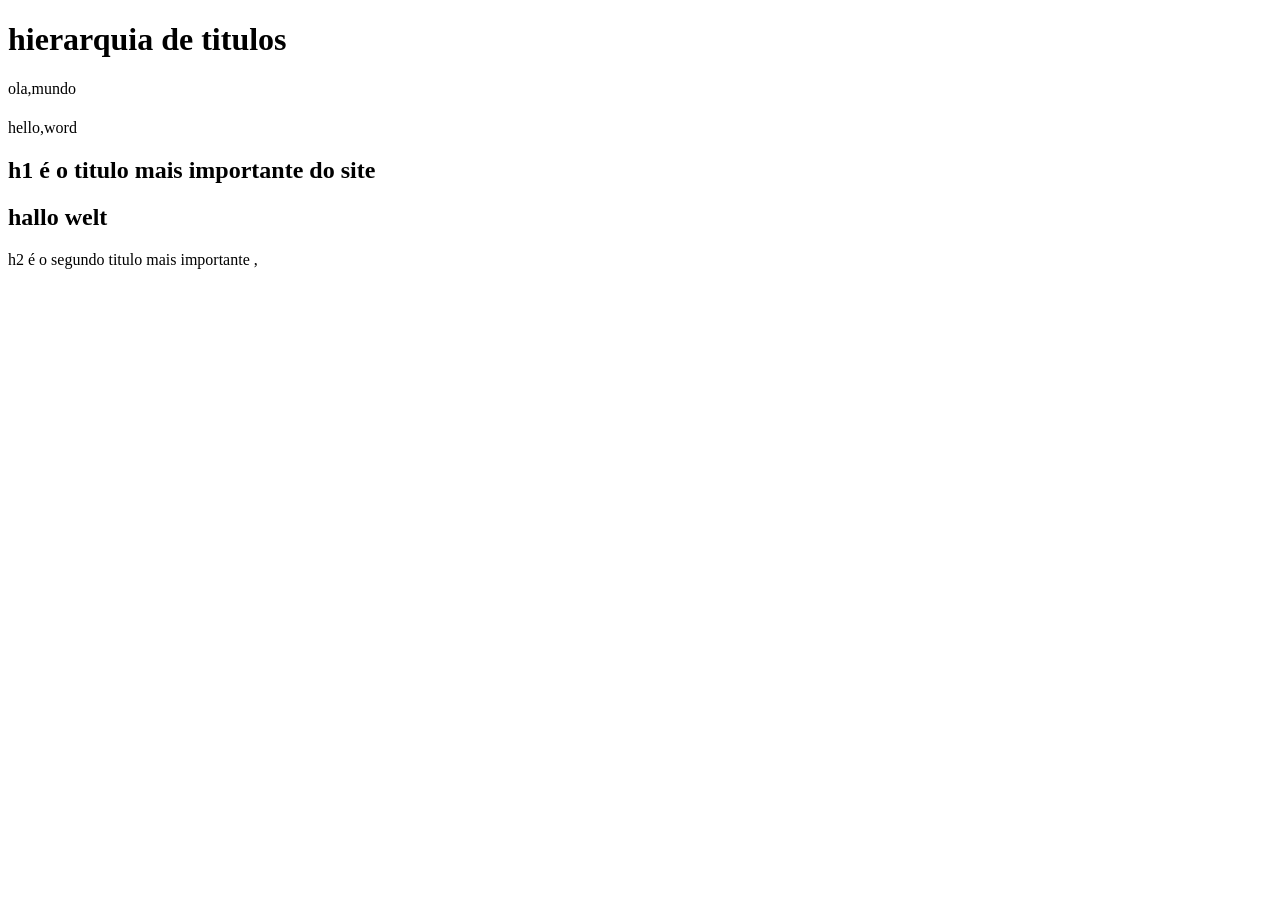
<file: aula1/index.html>
<!DOCTYPE html>
<html lang="pt-br">
<head>
    <meta charset="UTF-8">
    <meta name="viewport" content="width=device-width, initial-scale=1.0">
    <title>Document</title>
</head>
<body>
<h1> hierarquia de titulos</h1> 


</h1>ola,mundo<h1>
</h2>hello,word<h2>
<span> h1 é o titulo mais importante do site</span>
 <h2>hallo welt</h4>
 </span>h2 é o segundo titulo mais importante</span>
 ,<p></p>
</file>
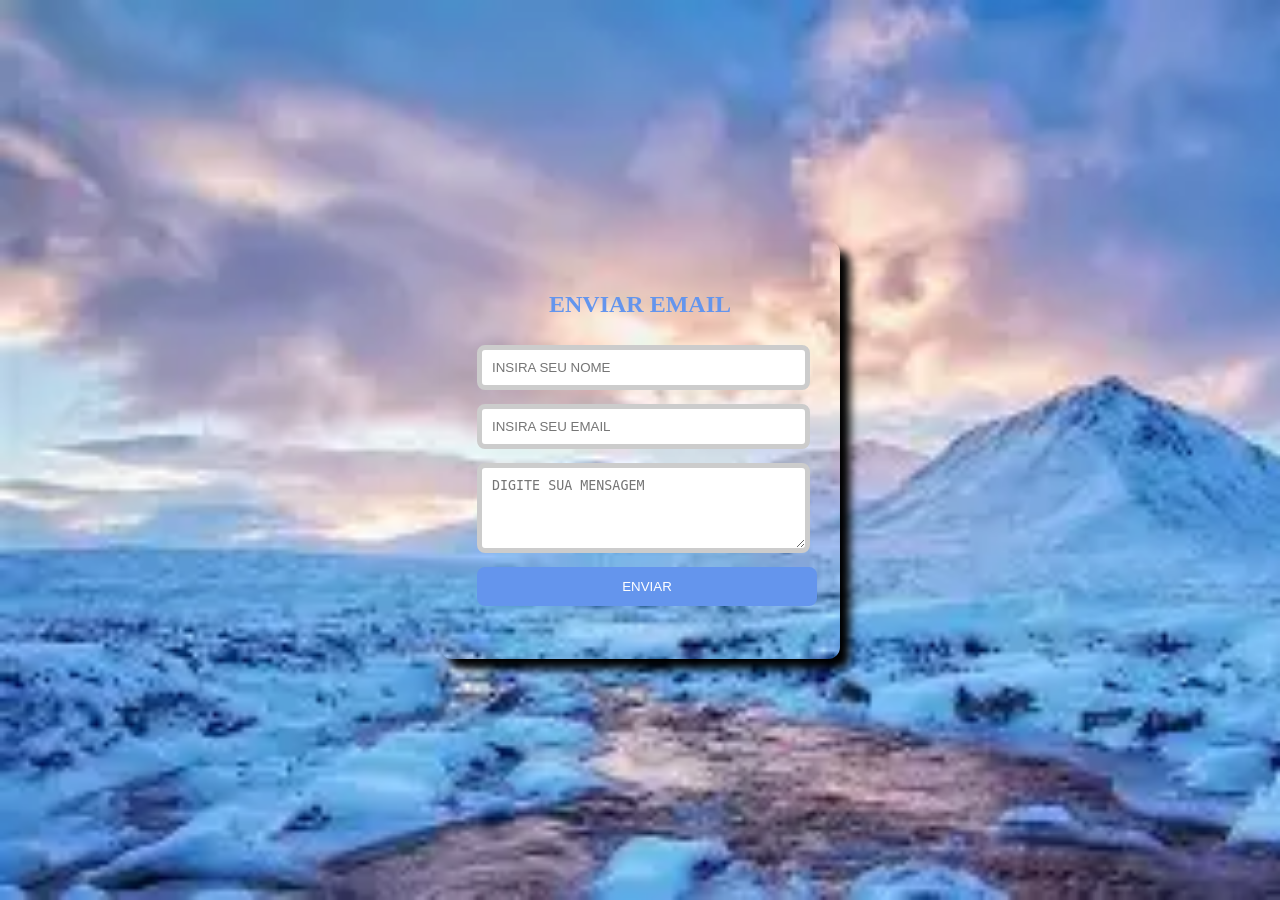
<file: FORMULARIO/INDEX.HTML>
<HTML lang="PT-BR">
<HEAD>
    <title>FORMULÁRIO DE CONTATO</title>
<LINK REL="STYLESHEET" : href="ESTILO.CSS">
</HEAD>
<body>
        
         
        <DIV CLASS="PAINEL">
         <H2>ENVIAR EMAIL</H2>
 <form action="MAILTO:osnir.3976@aluno.pr.senac.br"method="post"ectype="text/plain">
        <INPUT TYPE="TEXT"NAME="NOME" placeholder="INSIRA SEU NOME">
        <INPUt TYPE="EMAIL"NOME="EMAIL"placeholder="INSIRA SEU EMAIL">
        <TEXtarea NOME="MENSAGEM"ROWS='4'placeholder="DIGITE SUA MENSAGEM"></TEXtarea></TEXtarea>
        <button TYPE="SUBMIT"> ENVIAR </button>

 </form>
    </DIV>
</body>

</HTML>
</file>
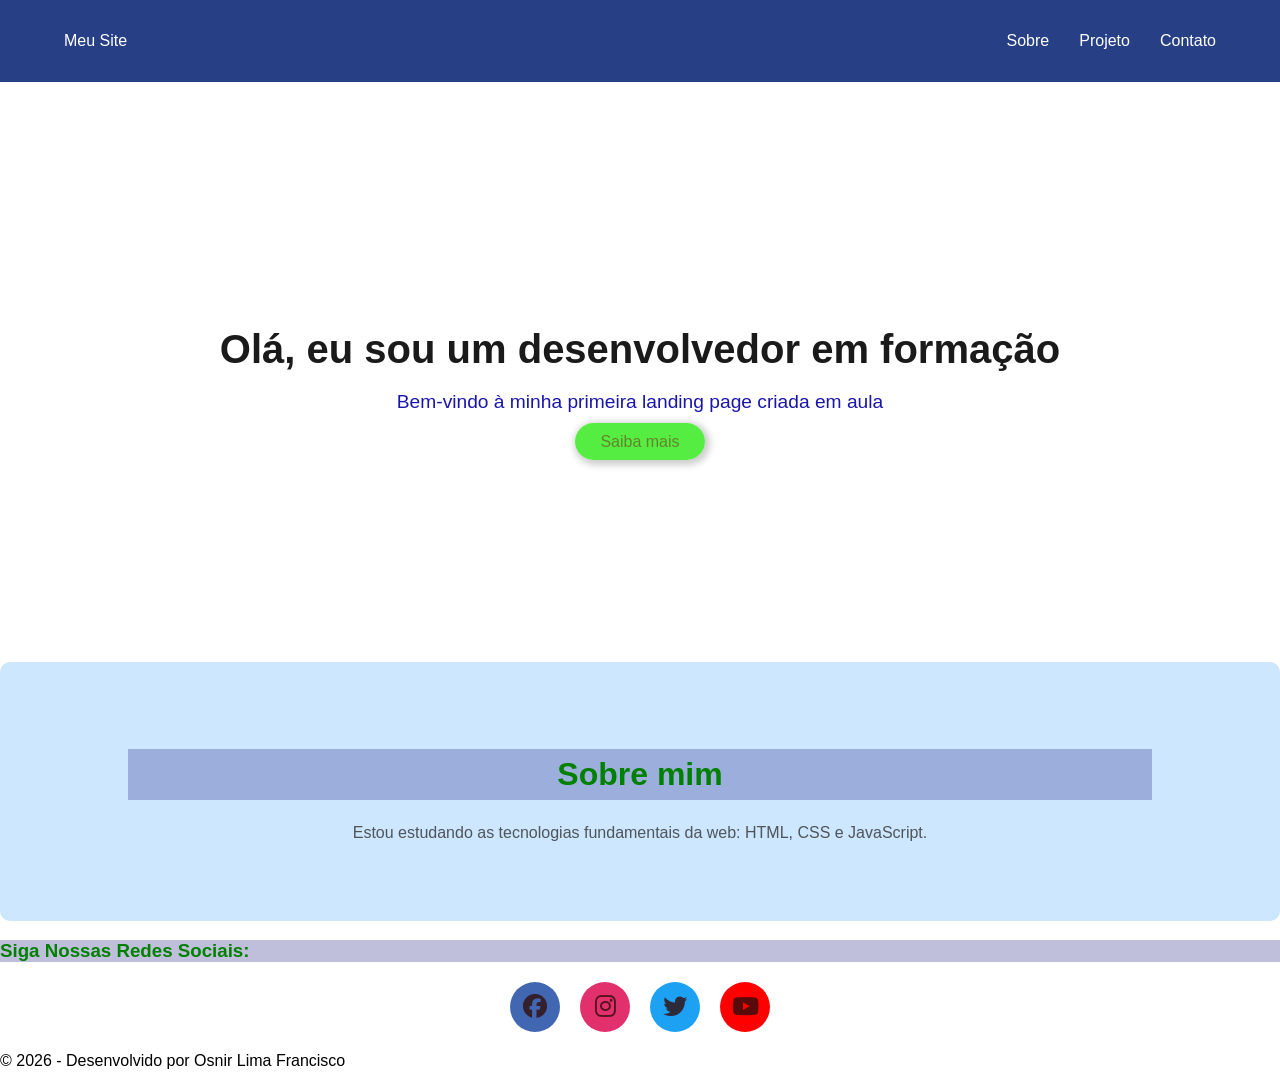
<file: meu primeiro site/index.html>
<!DOCTYPE html>
<html lang="pt-br">
<head>
    <meta charset="UTF-8">
    <meta name="viewport" content="width=device-width, initial-scale=1.0">
    <title>Meu Site</title>
    <link rel="stylesheet" href="estilo.css">
    <link rel="stylesheet" href="https://cdnjs.cloudflare.com/ajax/libs/font-awesome/6.5.0/css/all.min.css">
    <style>
      
    </style>
</head>
<body>
    <header>
        <nav>
            <div class="logo">Meu Site</div>
            <ul>
                <li><a href="#sobre">Sobre</a></li>
                <li><a href="#projeto">Projeto</a></li>
                <li><a href="#contato">Contato</a></li>
            </ul>
        </nav>
    </header>

    <main> 
        <section id="hero">
            <div class="hero-content">
                <h1>Olá, eu sou um desenvolvedor em formação</h1>
                <p>Bem-vindo à minha primeira landing page criada em aula</p>
                <a class="btn" href="#">Saiba mais</a>
            </div>
        </section>

        <section id="sobre">
            <h2>Sobre mim</h2>
            <p>Estou estudando as tecnologias fundamentais da web: HTML, CSS e JavaScript.</p>
        </section>
    </main>
    <section class redes>
   <p> <h3><b>Siga Nossas Redes Sociais:</b></h3></p>
        <div class="social-icons">
    <a class="facebook" href="#"><i class="fab fa-facebook"></i></a>
    <a class="instagram" href="#"><i class="fab fa-instagram"></i></a>
    <a class="twitter" href="#"><i class="fab fa-twitter"></i></a>
    <a class="youtube" href="#"><i class="fab fa-youtube"></i></a>
    
</div>



    </section>
    <footer>
        
        <p>&copy; 2026 - Desenvolvido por Osnir Lima Francisco</p>
    </footer>
</body>
</html>
</file>
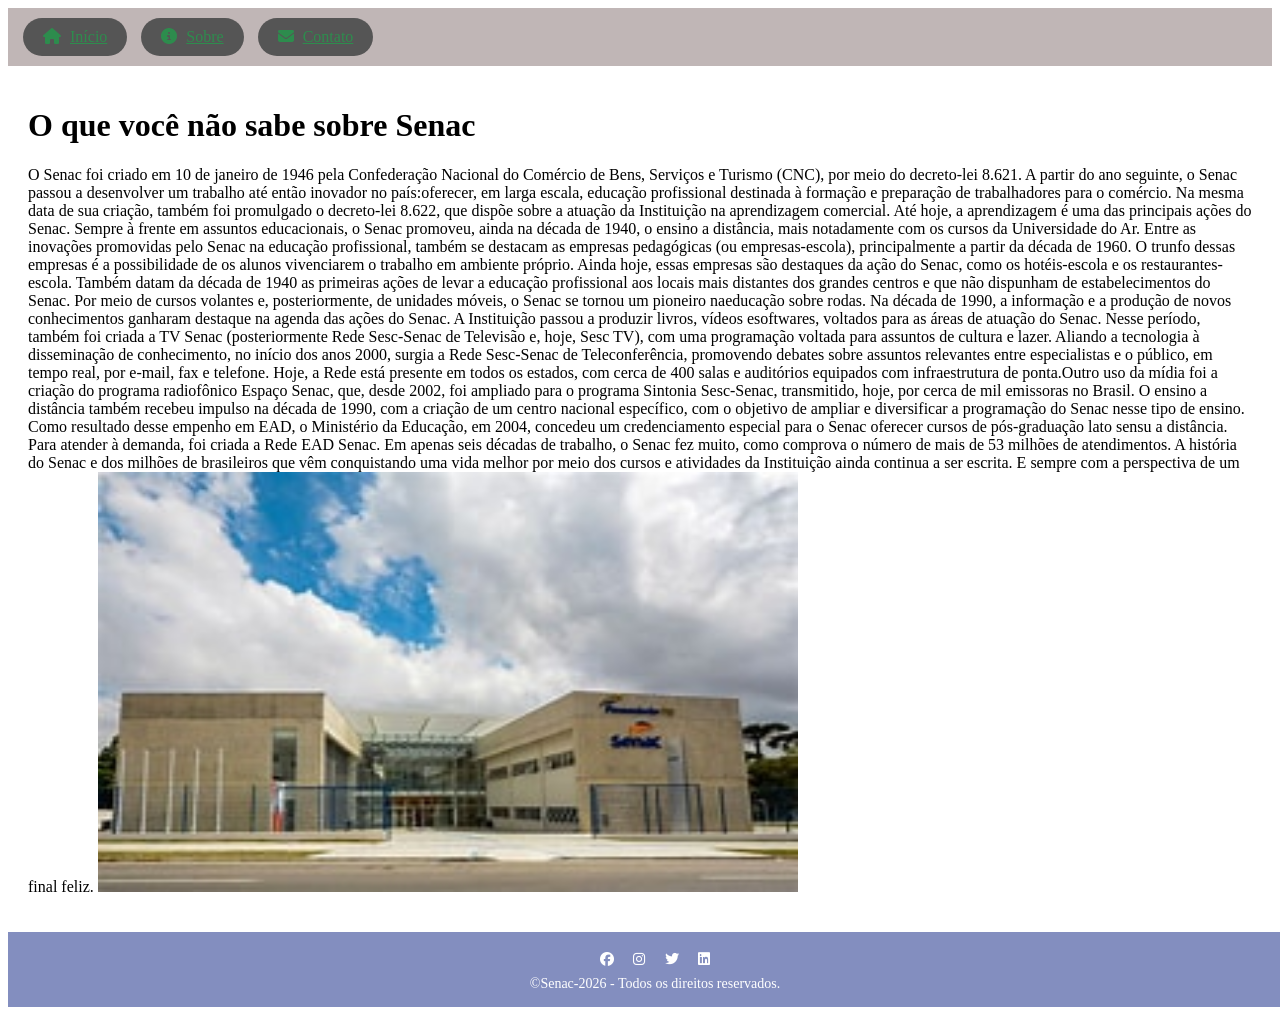
<file: curriculo/sobre.html>
<!DOCTYPE html>
<html lang="pt-BR">
<head>
    <meta charset="UTF-8">
    <meta name="viewport" content="width=device-width, initial-scale=1.0">
    <title>Menu e Rodapé com Ícones e Informações</title>
    <!-- Link para Font Awesome (ícones) -->
    <link rel="stylesheet" href="https://cdnjs.cloudflare.com/ajax/libs/font-awesome/6.5.0/css/all.min.css">
    <style>
        /* Estilo do menu */
        nav {
            background-color: #2b0a0a4b;
            padding: 10px;
            text-align:left;
        }
        nav a {
            color: rgba(42, 146, 77, 0.911);
            padding: 10px 20px;
            margin: 0 5px;
            background-color: #555;
            border-radius: 800px;
            display: inline-block;
            transition:0.3s;
        }
        nav a:hover {
            background-color: #5f501dc7;
        }
        nav a i {
            margin-right: 9px;
        }

        /* Conteúdo principal */
        main {
            padding: 20px;
            min-height: 40px; /* Garante espaço antes do rodapé */
        }

        /* Rodapé fixo */
        footer {
            background-color: #2a3d9294;
            color: white;
            text-align: center;
            padding: 15px;
            bottom: 0;
            left: 0;
            width: 100%;
            font-size: 14px;
            
        }
        footer i {
            margin: 0 8px;
        }
        .social {
            margin-bottom: 8px;
        }
        .senac-info {
            margin-bottom: 5px;
            font-weight: bold;
             {text-indent: 3px;}
        }
    </style>
</head>
<body>

    <!-- Menu -->
    <nav>
        <a href="#home"><i class="fas fa-home"></i>Início</a>
        <a href="#sobre"><i class="fas fa-info-circle"></i>Sobre</a>
        <a href="#contato"><i class="fas fa-envelope"></i>Contato</a>
    </nav>

    <!-- Conteúdo -->
    <main>
        <h1> O que você não sabe sobre Senac</h1>
      <p> O Senac foi criado em 10 de janeiro de 1946 pela Confederação Nacional do Comércio de Bens, Serviços e Turismo (CNC), por meio do decreto-lei 8.621. A partir do ano seguinte, o Senac passou a desenvolver um trabalho até então inovador no país:oferecer, em larga escala, educação profissional destinada à formação e preparação de trabalhadores para o comércio.

Na mesma data de sua criação, também foi promulgado o decreto-lei 8.622, que dispõe sobre a atuação da Instituição na aprendizagem comercial. Até hoje, a aprendizagem é uma das principais ações do Senac.

Sempre à frente em assuntos educacionais, o Senac promoveu, ainda na década de 1940, o ensino a distância, mais notadamente com os cursos da Universidade do Ar. Entre as inovações promovidas pelo Senac na educação profissional, também se destacam as empresas pedagógicas (ou empresas-escola), principalmente a partir da década de 1960. O trunfo dessas empresas é a possibilidade de os alunos vivenciarem o trabalho em ambiente próprio. Ainda hoje, essas empresas são destaques da ação do Senac, como os hotéis-escola e os restaurantes-escola.

Também datam da década de 1940 as primeiras ações de levar a educação profissional aos locais mais distantes dos grandes centros e que não dispunham de estabelecimentos do Senac. Por meio de cursos volantes e, posteriormente, de unidades móveis, o Senac se tornou um pioneiro naeducação sobre rodas.

Na década de 1990, a informação e a produção de novos conhecimentos ganharam destaque na agenda das ações do Senac. A Instituição passou a produzir livros, vídeos esoftwares, voltados para as áreas de atuação do Senac. Nesse período, também foi criada a TV Senac (posteriormente Rede Sesc-Senac de Televisão e, hoje, Sesc TV), com uma programação voltada para assuntos de cultura e lazer.

Aliando a tecnologia à disseminação de conhecimento, no início dos anos 2000, surgia a Rede Sesc-Senac de Teleconferência, promovendo debates sobre assuntos relevantes entre especialistas e o público, em tempo real, por e-mail, fax e telefone. Hoje, a Rede está presente em todos os estados, com cerca de 400 salas e auditórios equipados com infraestrutura de ponta.Outro uso da mídia foi a criação do programa radiofônico Espaço Senac, que, desde 2002, foi ampliado para o programa Sintonia Sesc-Senac, transmitido, hoje, por cerca de mil emissoras no Brasil.

O ensino a distância também recebeu impulso na década de 1990, com a criação de um centro nacional específico, com o objetivo de ampliar e diversificar a programação do Senac nesse tipo de ensino. Como resultado desse empenho em EAD, o Ministério da Educação, em 2004, concedeu um credenciamento especial para o Senac oferecer cursos de pós-graduação lato sensu a distância. Para atender à demanda, foi criada a Rede EAD Senac.

Em apenas seis décadas de trabalho, o Senac fez muito, como comprova o número de mais de 53 milhões de atendimentos. A história do Senac e dos milhões de brasileiros que vêm conquistando uma vida melhor por meio dos cursos e atividades da Instituição ainda continua a ser escrita. E sempre com a perspectiva de um final feliz.
<img src="image.png" alt="Descrição da imagem" width="700" height="420">
 </h2></p>
    </main>

    <!-- Rodapé -->
    <footer>
        <div class="senac-info">
            
        </div>
        <div class="social">
            <i class="fab fa-facebook"></i>
            <i class="fab fa-instagram"></i>
            <i class="fab fa-twitter"></i>
            <i class="fab fa-linkedin"></i>
        </div>
        &copy;Senac-2026 - Todos os direitos reservados.
    </footer>

</body>
</html>
</file>
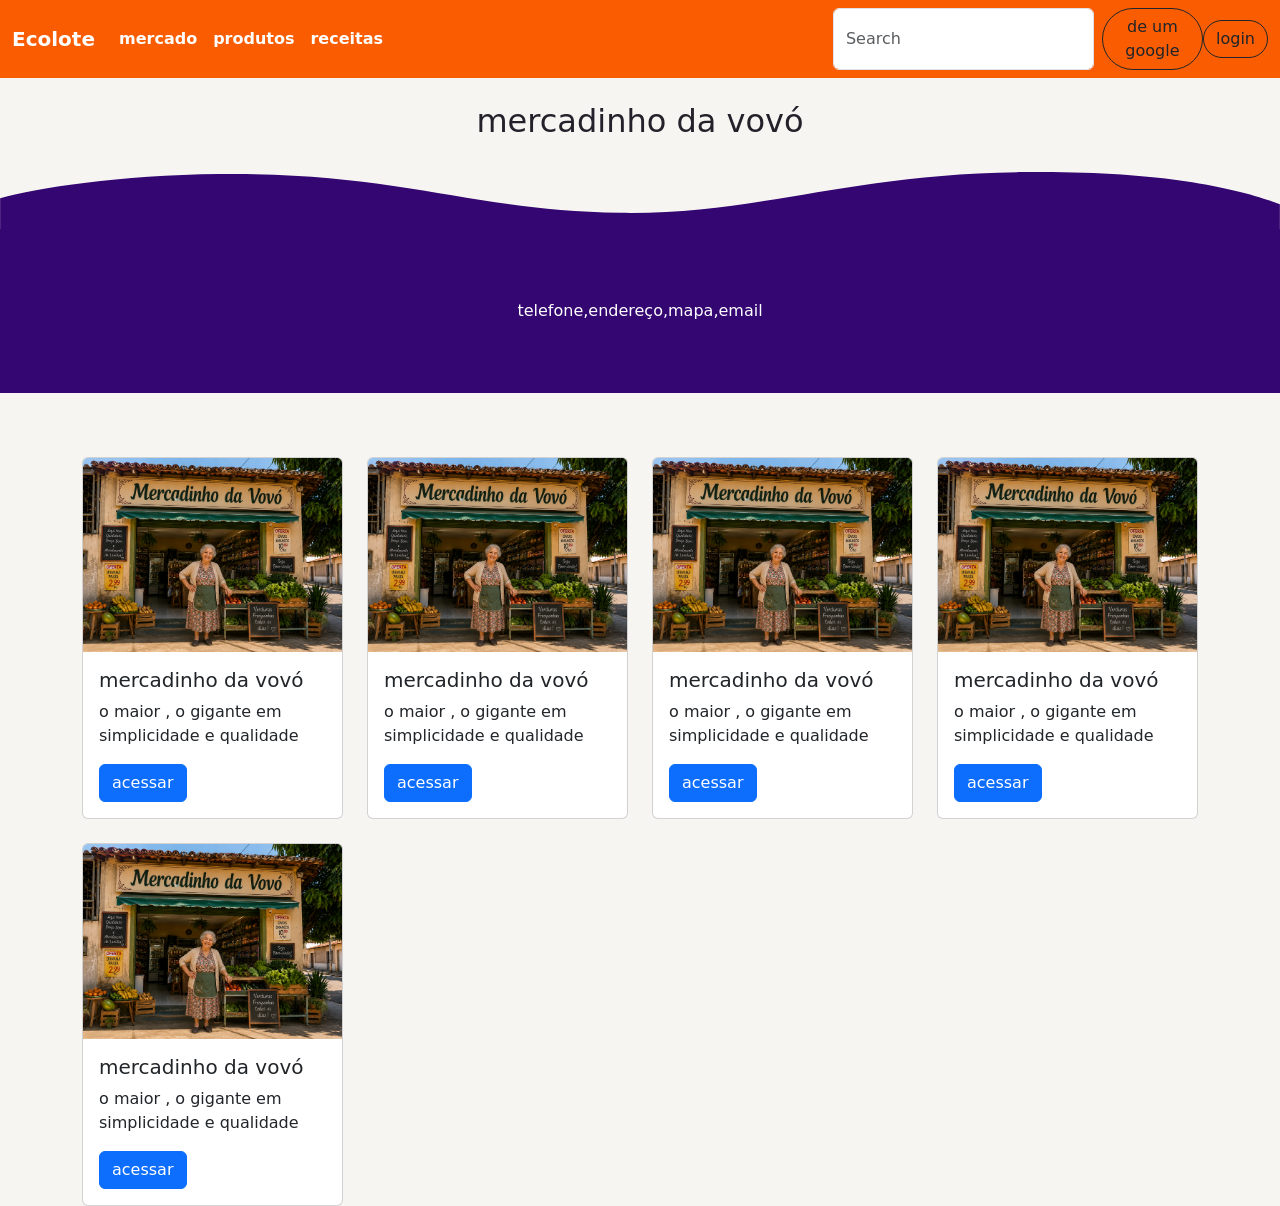
<file: sistema/mercado_detalhe.html>
<!DOCTYPE html>
<html lang="pt-br">
<head>
    <meta charset="UTF-8">
    <meta name="viewport" content="width=device-width, initial-scale=1.0">
    <title>ecolote</title>
    <link href="https://cdn.jsdelivr.net/npm/bootstrap@5.3.8/dist/css/bootstrap.min.css" rel="stylesheet" integrity="sha384-sRIl4kxILFvY47J16cr9ZwB07vP4J8+LH7qKQnuqkuIAvNWLzeN8tE5YBujZqJLB" crossorigin="anonymous">
    <link rel="stylesheet" href="estilo.css">
</head>
<body>
<nav class="navbar navbar-expand-lg fundoazul">
  <div class="container-fluid">
    <button class="navbar-toggler" type="button" data-bs-toggle="collapse" data-bs-target="#navbarSupportedContent" aria-controls="navbarSupportedContent" aria-expanded="false" aria-label="Toggle navigation">
      <span class="navbar-toggler-icon"></span>
    </button>
    <a class="navbar-brand" href="#">Ecolote</a>
    <div class="collapse navbar-collapse" id="navbarSupportedContent">
      <ul class="navbar-nav me-auto mb-2 mb-lg-0">
        <li class="nav-item">
          <a class="nav-link active" aria-current="page" href="#">mercado</a>
        </li>
 <li class="nav-item">
          <a class="nav-link active" aria-current="page" href="#">produtos</a>
        </li>
 <li class="nav-item">
          <a class="nav-link active" aria-current="page" href="#">receitas</a>
        </li>
       </ul>

      
      <form class="d-flex" role="search">
        <input class="form-control me-2" type="search" placeholder="Search" aria-label="Search"/>
        <button class="btn btn-outline-dark" type="submit">de um google</button>
      </form>

       <a href="./login.php" class="btn btn-outline-dark">login</a>
    </div>
  </div>
</nav>

   <br>
    <h2 class="text-center">mercadinho da vovó</h2>
  <br>
<svg xmlns="http://www.w3.org/2000/svg" viewBox="0 0 1830 85.285"><g transform="translate(0 -2185)"><path d="M4661.665,1785.181c-259.119,3.056-375.993,61.328-576.223,58.3-214.726-3.241-313.76-58.487-572.881-55.435-143.507,1.692-260.3,20.072-313.545,34.408v47.86h1830v-39.258C4967.885,1808.12,4859.114,1782.856,4661.665,1785.181Z" transform="translate(-3199.016 399.968)" fill="#330672"></path></g></svg>
<section style="background-color: #330672; margin-top: -3px;" >
    <p class="text-center text-white" style="padding: 70px;">
    
      telefone,endereço,mapa,email 

</section>
<br>
 <div class="container">
 <div class="row">
  <div class="col-12 col-sm-6 col-lg-3  mt-4 d-flex justify-content-center">
   <div class="card" style="width: 18rem;">
  <img src="imagem/mercadinho2.png" class="card-img-top" alt="...">
  <div class="card-body">
    <h5 class="card-title">mercadinho da vovó</h5>
    <p class="card-text">o maior , o gigante em simplicidade e qualidade</p>

    </p>
    <a href="#" class="btn btn-primary">acessar</a>
  </div>
</div>
  </div>

  <div class="col-12 col-sm-6 col-lg-3  mt-4 d-flex justify-content-center">
   <div class="card" style="width: 18rem;">
  <img src="imagem/mercadinho2.png" class="card-img-top" alt="...">
  <div class="card-body">
    <h5 class="card-title">mercadinho da vovó</h5>
    <p class="card-text">o maior , o gigante em simplicidade e qualidade</p>

    </p>
    <a href="#" class="btn btn-primary">acessar</a>
  </div>
</div>
  </div>

  <div class="col-12 col-sm-6 col-lg-3  mt-4 d-flex justify-content-center">
   <div class="card" style="width: 18rem;">
  <img src="imagem/mercadinho2.png" class="card-img-top" alt="...">
  <div class="card-body">
    <h5 class="card-title">mercadinho da vovó</h5>
    <p class="card-text">o maior , o gigante em simplicidade e qualidade</p>

    </p>
    <a href="#" class="btn btn-primary">acessar</a>
  </div>
</div>
  </div>

  <div class="col-12 col-sm-6 col-lg-3  mt-4 d-flex justify-content-center">
   <div class="card" style="width: 18rem;">
  <img src="imagem/mercadinho2.png" class="card-img-top" alt="...">
  <div class="card-body">
    <h5 class="card-title">mercadinho da vovó</h5>
    <p class="card-text">o maior , o gigante em simplicidade e qualidade</p>

    </p>
    <a href="#" class="btn btn-primary">acessar</a>
  </div>
</div>
  </div>

  <div class="col-12 col-sm-6 col-lg-3  mt-4 d-flex justify-content-center">
   <div class="card" style="width: 18rem;">
  <img src="imagem/mercadinho2.png" class="card-img-top" alt="...">
  <div class="card-body">
    <h5 class="card-title">mercadinho da vovó</h5>
    <p class="card-text">o maior , o gigante em simplicidade e qualidade</p>

    </p>
    <a href="#" class="btn btn-primary">acessar</a>
  </div>
</div>
  </div>
</div>
</div>

    <script src="https://cdn.jsdelivr.net/npm/bootstrap@5.3.8/dist/js/bootstrap.bundle.min.js" integrity="sha384-FKyoEForCGlyvwx9Hj09JcYn3nv7wiPVlz7YYwJrWVcXK/BmnVDxM+D2scQbITxI" crossorigin="anonymous"></script>



























</body>
</html>
</file>
<file: FORMULARIO/ESTILO.CSS>
body{
    /*cor de fundo*/
    background-color: cyan;
    /*foto de fundo*/
    background-image:url([data-uri]);
     /* imagem do tamanho da tela */
    background-size:cover;
            /* alinhamento por flexbox */
            display: flex;
            /* alinhamento */
            align-items: center;
            /* alinha sentido esquerda,direita */
            justify-content: center;
  }
    .painel{
            background-color: rgba(137, 43, 226, 0);
            /* espaçamento interno */
            padding:30px;
            /* arredondar cantos */
            border-radius: 12px;
            /* largura */
           width: 340px; 
           /* sombra */
           box-shadow: 10px 10px 10px;
    }
    input,textarea{
        /* largura dos campos */
       width: 98%;
       /* espaçamento interno */
       padding: 10px;
       /* margem acima */
       margin: 7px;
       /* arredondar */
       border-radius: 8px;
       border: 5px  solid #ccc
       
    }
    button{
        width: 100%;
        padding: 12px;
        border:none; 
        background-color: cornflowerblue;
        border-radius: 8px;
        cursor: pointer;
        color: white;
        margin: 7px;
        transition: 0.5s;
    }

    button:hover{
        background-color: darkblue;
        scale: 1.1;
    }
    h2{

        text-align: center;
        color:cornflowerblue;
    }
</file>
<file: meu primeiro site/estilo.css>
/* Reset básico da página */
body {
    margin: 0;
    padding: 0;
    box-sizing: border-box;
    font-family: Arial, sans-serif;
}

/* Header com Flexbox */
header {
    background-color: #273f85;
    color: white;
    padding: 1rem 5%;
}

nav {
    display: flex;
    justify-content: space-between;
    align-items: center;
}

nav ul {
    display: flex;
    list-style: none;
    gap: 30px;
}

nav ul li a {
    text-decoration: none;
    color: white;
}

nav ul li a:hover {
    background-color: greenyellow;
    padding: 5px 10px;
    border-radius: 5px;
}

/* Hero Section */
#hero {
    height: 60vh;
    display: flex;
    flex-direction: column;
    justify-content: center;
    align-items: center;
    background-image: url('https://www.melhoresdestinos.com.br/wp-content/uploads/2021/07/cataratas-do-iguacu-00005.jpg');
    background-size: cover;
    background-position: center;
    background-repeat: no-repeat;
    text-align: center;
    padding: 20px;
}

#hero h1 {
    font-size: 2.5rem;
    color: rgba(10, 10, 10, 0.932);
    margin-bottom: 10px;
}

#hero p {
    color: #0401a1ea;
    font-size: 1.2rem;
    margin-bottom: 20px;
}

.btn {
    padding: 10px 25px;
    background-color: rgba(68, 235, 46, 0.9);
    border: none;
    border-radius: 50px;
    cursor: pointer;
    text-decoration: none;
    color: rgba(114, 14, 14, 0.466);
    box-shadow: 2px 2px 7px 3px rgba(0,0,0,0.2);
}

.btn:hover {
    background-color: rgba(0, 0, 0, 0.9);
}

/* Seção Sobre com fundo colorido */
#sobre {
    padding: 60px 10%;
    text-align: center;
    line-height: 1.6;
    border-radius: 10px;
    background-color: #cce7ff; /* cor de fundo azul claro */
    
    /* Reset básico da página */
body {
    margin: 0;
    padding: 0;
    box-sizing: border-box;
    font-family: Arial, sans-serif;
}

/* Header com Flexbox */
header {
    background-color: #273f85;
    color: white;
    padding: 1rem 5%;
}

nav {
    display: flex;
    justify-content: space-between;
    align-items: center;
}

nav ul {
    display: flex;
    list-style: none;
    gap: 30px;
}

nav ul li a {
    text-decoration: none;
    color: white;
}

nav ul li a:hover {
    background-color: greenyellow;
    padding: 5px 10px;
    border-radius: 5px;
}

/* Hero Section */
#hero {
    height: 60vh;
    display: flex;
    flex-direction: column;
    justify-content: center;
    align-items: center;
    background-image: url('https://www.melhoresdestinos.com.br/wp-content/uploads/2021/07/cataratas-do-iguacu-00005.jpg');
    background-size: cover;
    background-position: center;
    background-repeat: no-repeat;
    text-align: center;
    padding: 20px;
}

#hero h1 {
    font-size: 2.5rem;
    color: rgba(10, 10, 10, 0.932);
    margin-bottom: 10px;
}

#hero p {
    color: #59166dea;
    font-size: 1.2rem;
    margin-bottom: 20px;
}

.btn {
    padding: 10px 25px;
    background-color: rgba(68, 235, 46, 0.9);
    border: none;
    border-radius: 50px;
    cursor: pointer;
    text-decoration: none;
    color: rgba(114, 14, 14, 0.466);
    box-shadow: 2px 2px 7px 3px rgba(0,0,0,0.2);
}

.btn:hover {
    background-color: rgba(0, 0, 0, 0.9);
}

/* Seção Sobre com fundo colorido */
#sobre {
    padding: 60px 10%;
    text-align: center;
    line-height: 1.6;
    border-radius: 10px;
    background-color: #cce7ff; /* cor de fundo azul claro */
}

#sobre h2 {
    font-size: 2rem;
    color: rgb(76, 0, 255);
    margin-bottom: 20px;


    background-image: url(); /* substitua pelo link da sua imagem */
    background-size: cover;       /* cobre toda a área da seção */
    background-position: center;  /* centraliza a imagem */
    background-repeat: no-repeat; /* não repete a imagem */
}

#sobre p {
    color: #333333d0;
}

/
/* Footer */
footer {
    text-align: center;
    padding: 20px;
    background-color: #222;
    color: white;
}
}

#sobre h2 {
    background-color: #2927854b;
    font-size: 2rem;
    color: green;
    margin-bottom: 20px;
}

#sobre p {
    color: #333333d0;

}
h3{color: green;
background-color:#2927854b }
/* Ícones sociais */



.social-icons {
    display: flex;
    justify-content: center;
    gap: 20px; /* espaço entre ícones */
    margin: 20px 0;
}

.social-icons a {
    
    display: inline-block;
    width: 50px;
    height: 50px;
    line-height: 50px;
    text-align: center;
    border-radius: 50%;
    color: rgba(49, 14, 14, 0.808);
    font-size: 1.5rem;
    transition: transform 0.3s, opacity 0.3s;
}

/* Exemplo de cores por rede social */
.social-icons a.facebook { background-color: #4267B2; }
.social-icons a.instagram { background-color: #E1306C; }
.social-icons a.twitter { background-color: #1DA1F2; }
.social-icons a.youtube { background-color: #FF0000; }

    transform: scale(1.2);
    opacity: 0.9;

}
/* Footer */
footer {
    text-align: center;
    padding: 20px;
    background-color: #222;
    color: white;
}
</file>
<file: sistema/estilo.css>
:root {
    --laranja: rgb(250, 93, 1);
    --roxo: #330672;
    --verde: #2f7d42;
    --texto: #23212a;
}

body {
    background: #f7f5f2;
    color: var(--texto);
}

.fundoazul {
    background-color: var(--laranja);
}

.navbar-brand,
.navbar .nav-link {
    color: #fff !important;
    font-weight: 700;
}

.navbar .btn {
    border-radius: 999px;
}

.hero-carousel img {
    height: clamp(260px, 40vw, 520px);
    object-fit: cover;
}

.section-roxa {
    background-color: var(--roxo);
    color: #fff;
    padding: 56px 0;
}

.public-card {
    border: 0;
    border-radius: 8px;
    overflow: hidden;
    box-shadow: 0 14px 35px rgba(30, 24, 45, .12);
    height: 100%;
    transition: transform .2s, box-shadow .2s;
}

.public-card:hover {
    transform: translateY(-4px);
    box-shadow: 0 18px 45px rgba(30, 24, 45, .18);
}

.public-card img {
    height: 190px;
    object-fit: cover;
}

.public-card .card-body {
    display: flex;
    flex-direction: column;
    gap: 8px;
}

.btn-ecolote {
    background: var(--laranja);
    border: 0;
    color: #fff;
    font-weight: 700;
    border-radius: 999px;
}

.btn-ecolote:hover {
    background: #d84e00;
    color: #fff;
}

.stats-bar {
    margin-top: -32px;
    position: relative;
    z-index: 2;
}

.stat-item {
    background: #fff;
    border-radius: 8px;
    box-shadow: 0 12px 30px rgba(31, 22, 43, .12);
    padding: 18px;
    text-align: center;
}

.stat-item strong {
    color: var(--roxo);
    display: block;
    font-size: 1.6rem;
}

.mercado-banner {
    min-height: 330px;
    background-size: cover;
    background-position: center;
    position: relative;
    display: flex;
    align-items: end;
}

.mercado-banner::before {
    content: "";
    position: absolute;
    inset: 0;
    background: linear-gradient(180deg, rgba(0,0,0,.1), rgba(0,0,0,.72));
}

.mercado-banner .container {
    position: relative;
    color: #fff;
    padding-bottom: 42px;
}

.info-band {
    background: var(--roxo);
    color: #fff;
    padding: 28px 0;
}

.info-pill {
    background: rgba(255,255,255,.12);
    border-radius: 8px;
    padding: 14px;
    height: 100%;
}

.mapa-box iframe {
    width: 100%;
    min-height: 260px;
    border: 0;
    border-radius: 8px;
}

.recipe-list {
    border-top: 1px solid #eee;
    margin-top: 12px;
    padding-top: 12px;
}

.recipe-list img {
    width: 48px;
    height: 48px;
    object-fit: cover;
    border-radius: 8px;
}

.footer-public {
    background: #20152f;
    color: #fff;
    margin-top: 56px;
    padding: 28px 0;
}
</file>
